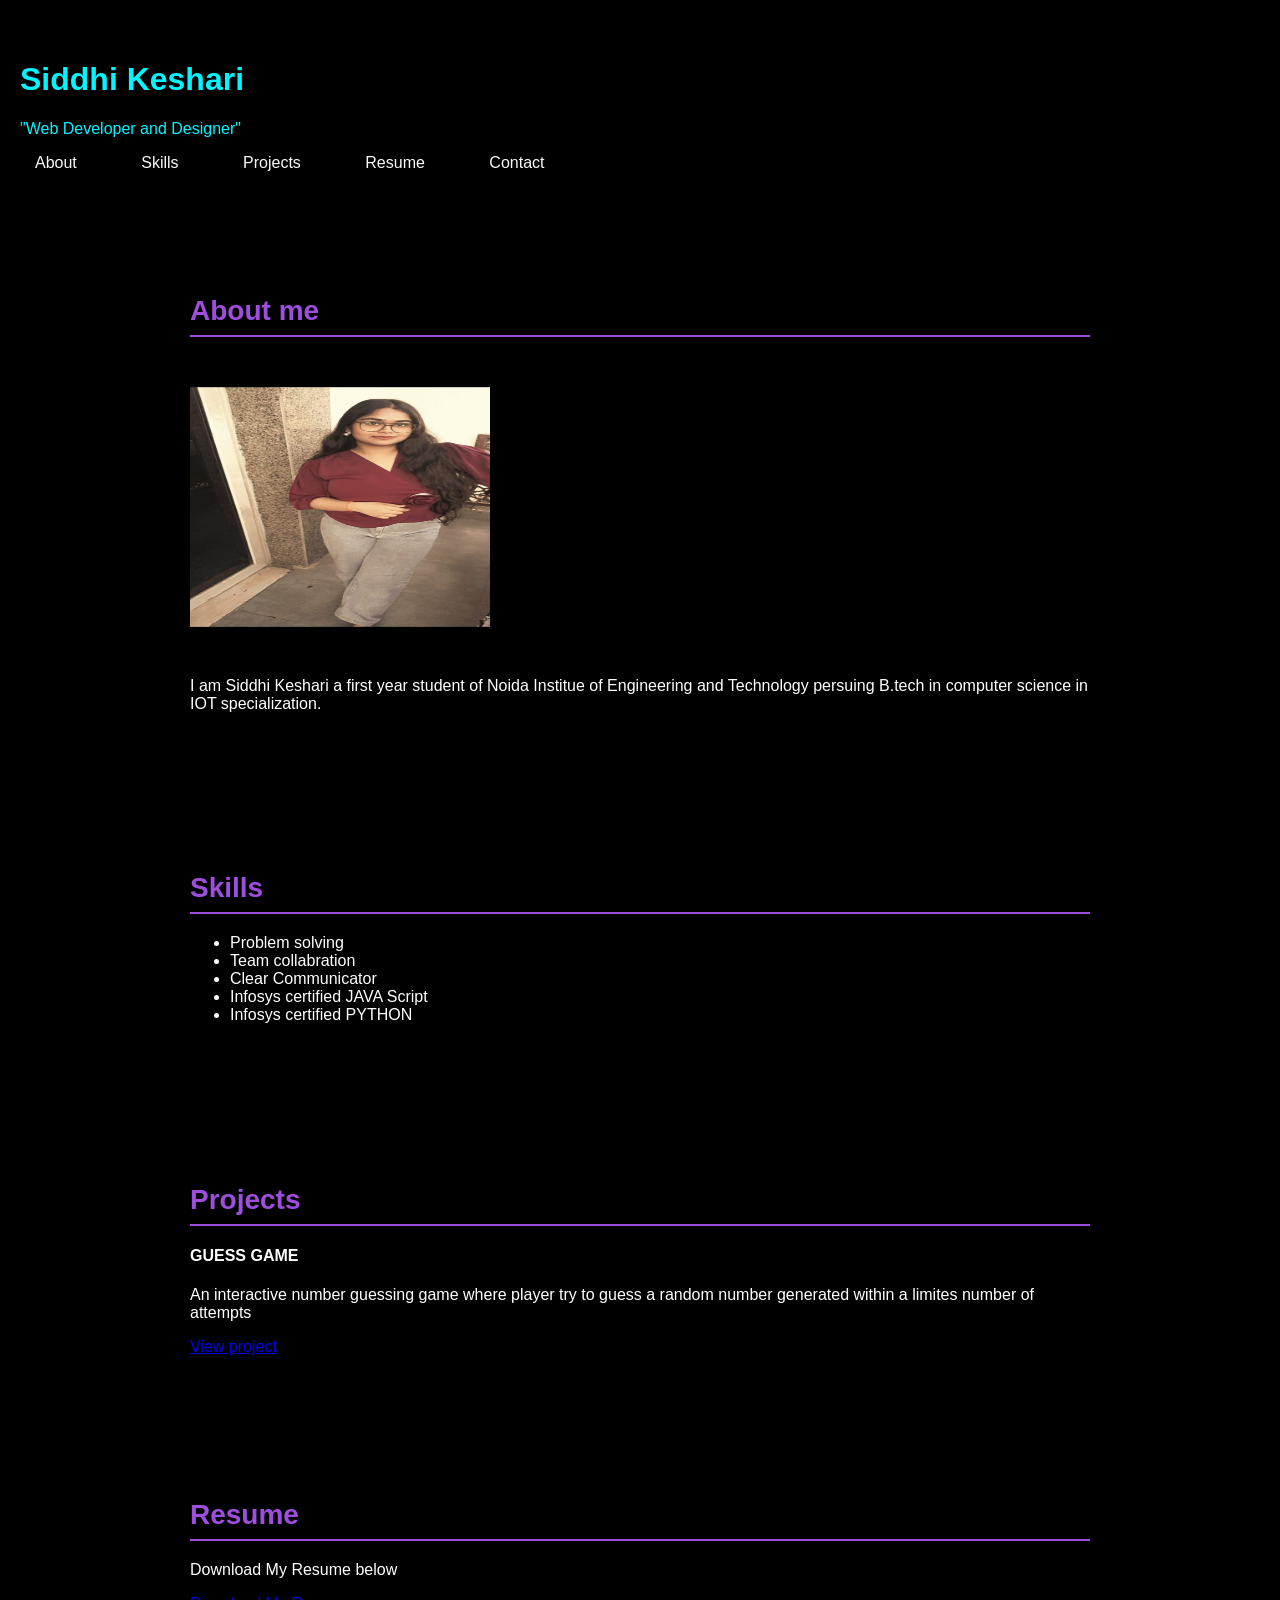
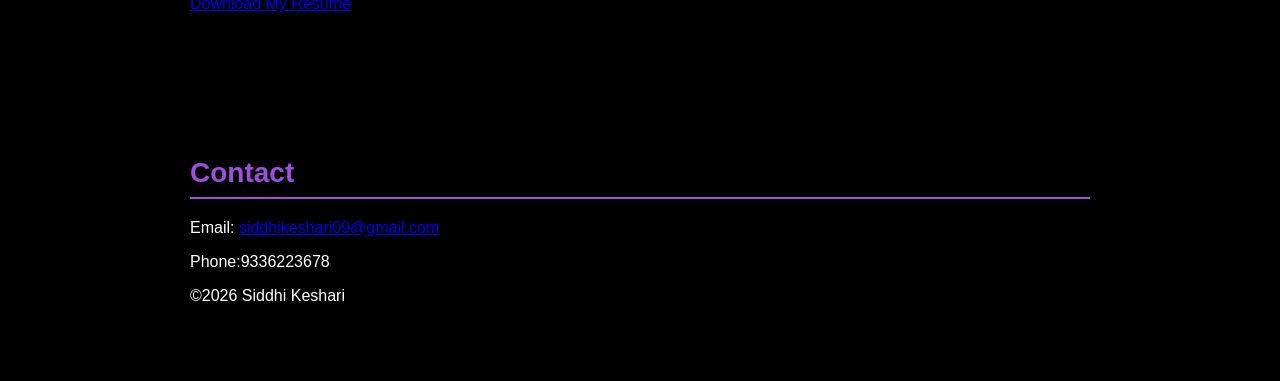
<file: Task1/index.html>
<!DOCTYPE html>
<html lang="en">
<head>
<meta charset="UTF-8">
<meta name="viewport"  content="width=device-width,
initial-scale=1.0">
<title>Siddhi</title>
<link rel="stylesheet" href="style.css">
</head>
<body>
<header>
<h1>Siddhi Keshari</h1>
<p> "Web Developer and Designer" </p>
<nav>
<a href="#About">About <a/>
<a href="#Skills">Skills <a/>
<a href="#Projects">Projects <a/>
<a href="#Resume">Resume <a/>
<a href="#Contact">Contact <a/>
</nav>
</header>
<section id="About"> 
<h2>About me</h2>
<img src="images/siddhi.jpeg" alt="siddhi" height="300" width="300"<br>
<p> I am Siddhi Keshari a first year student of Noida Institue of Engineering and Technology persuing B.tech in computer science in IOT specialization.</p>
</section>
<section id="Skills">
<h2>Skills</h2>
<ul>
<li>Problem solving</li>
<li> Team collabration</li>
<li> Clear Communicator</li>
<li> Infosys certified JAVA Script </li>
<li> Infosys certified PYTHON  </li>
</ul>
</section>
<section id="Projects">
<h2>Projects</h2>
<div class="project-card">
<h4>GUESS GAME</h4>
<p>An interactive number guessing game where player try to guess a random number generated within a limites number of attempts</p>

<a href="https://siddhikeshari-cell08.github.io/number-guessing-game/" target="blank">
View project 
</a>
</section>
<section id="Resume">
<h2>Resume</h2>
<p>Download My Resume below</p>
<a href="siddhi-resume.pdf" download> Download My Resume
</a>
</section>
<section id="Contact">
<h2>Contact</h2>
<p>Email: 
<a href="mailto:siddhikeshari09@gmail.com">siddhikeshari09@gmail.com</a>
 </p>
<p>Phone:9336223678</p>
<footer>
<p>
&copy2026 Siddhi Keshari</p>
</footer>
</body>
</html>
</file>
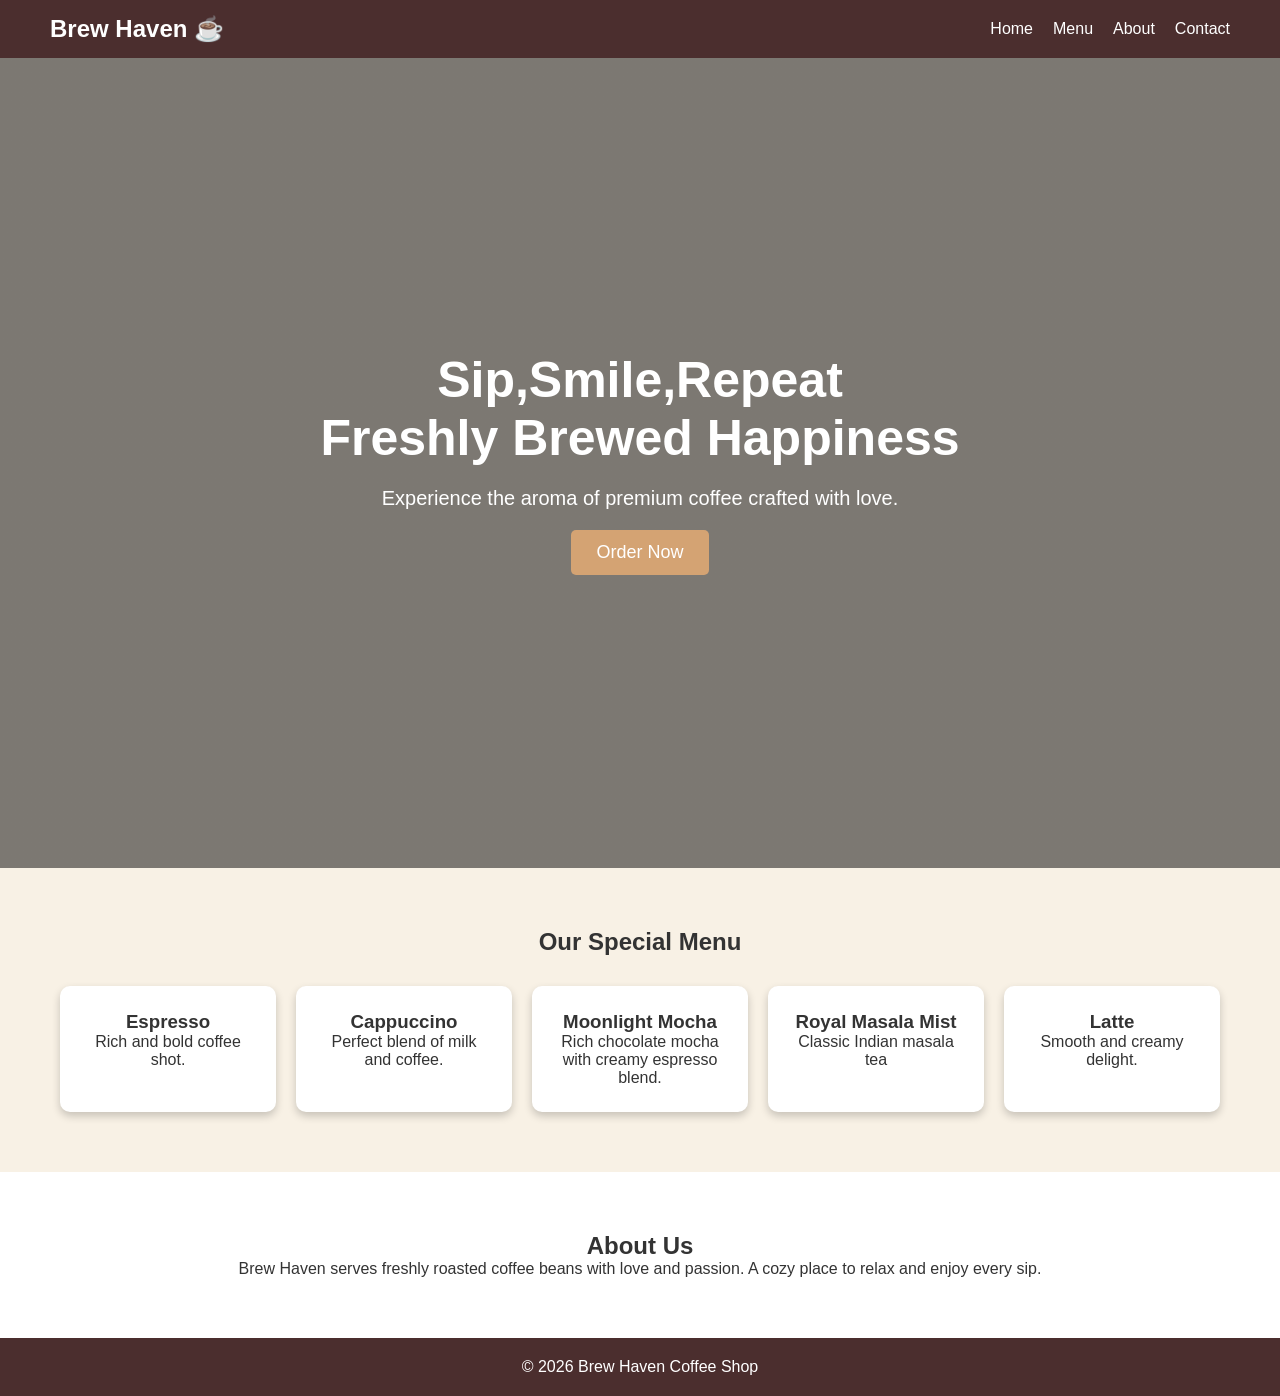
<file: Task2/index.html>
<!DOCTYPE html>
<html lang="en">
<head>
    <meta charset="UTF-8">
    <meta name="viewport" content="width=device-width, initial-scale=1.0">
    <title>Brew Haven Coffee</title>
    <link rel="stylesheet" href="style.css">
</head>
<body>

    <!-- Navbar -->
    <header>
        <nav>
            <h1>Brew Haven ☕</h1>
            <ul>
                <li><a href="#">Home</a></li>
                <li><a href="#">Menu</a></li>
                <li><a href="#">About</a></li>
                <li><a href="#">Contact</a></li>
            </ul>
        </nav>
    </header>

    <!-- Hero Section -->
    <section class="hero">
        <div class="hero-text">
<h2>Sip,Smile,Repeat</h2>
            <h2>Freshly Brewed Happiness</h2>
            <p>Experience the aroma of premium coffee crafted with love.</p>
            <button>Order Now</button>
        </div>
    </section>

    <!-- Menu Section -->
    <section class="menu">
        <h2>Our Special Menu</h2>
        <div class="menu-items">
            <div class="card">
                <h3>Espresso</h3>
                <p>Rich and bold coffee shot.</p>
            </div>

            <div class="card">
                <h3>Cappuccino</h3>
                <p>Perfect blend of milk and coffee.</p>
            </div>

            <div class="card">
                <h3>Moonlight Mocha</h3>
                <p>Rich chocolate mocha with creamy espresso blend.</p>
            </div>
<div class="card">
                <h3>Royal Masala Mist</h3>
                <p>Classic Indian masala tea</p>
            </div>

 <div class="card">
                <h3>Latte</h3>
                <p>Smooth and creamy delight.</p>
            </div>

        </div>
    </section>

    <!-- About Section -->
    <section class="about">
        <h2>About Us</h2>
        <p>
            Brew Haven serves freshly roasted coffee beans with love and passion.
            A cozy place to relax and enjoy every sip.
        </p>
    </section>

    <!-- Footer -->
    <footer>
        <p>© 2026 Brew Haven Coffee Shop</p>
    </footer>

</body>
</html>
</file>
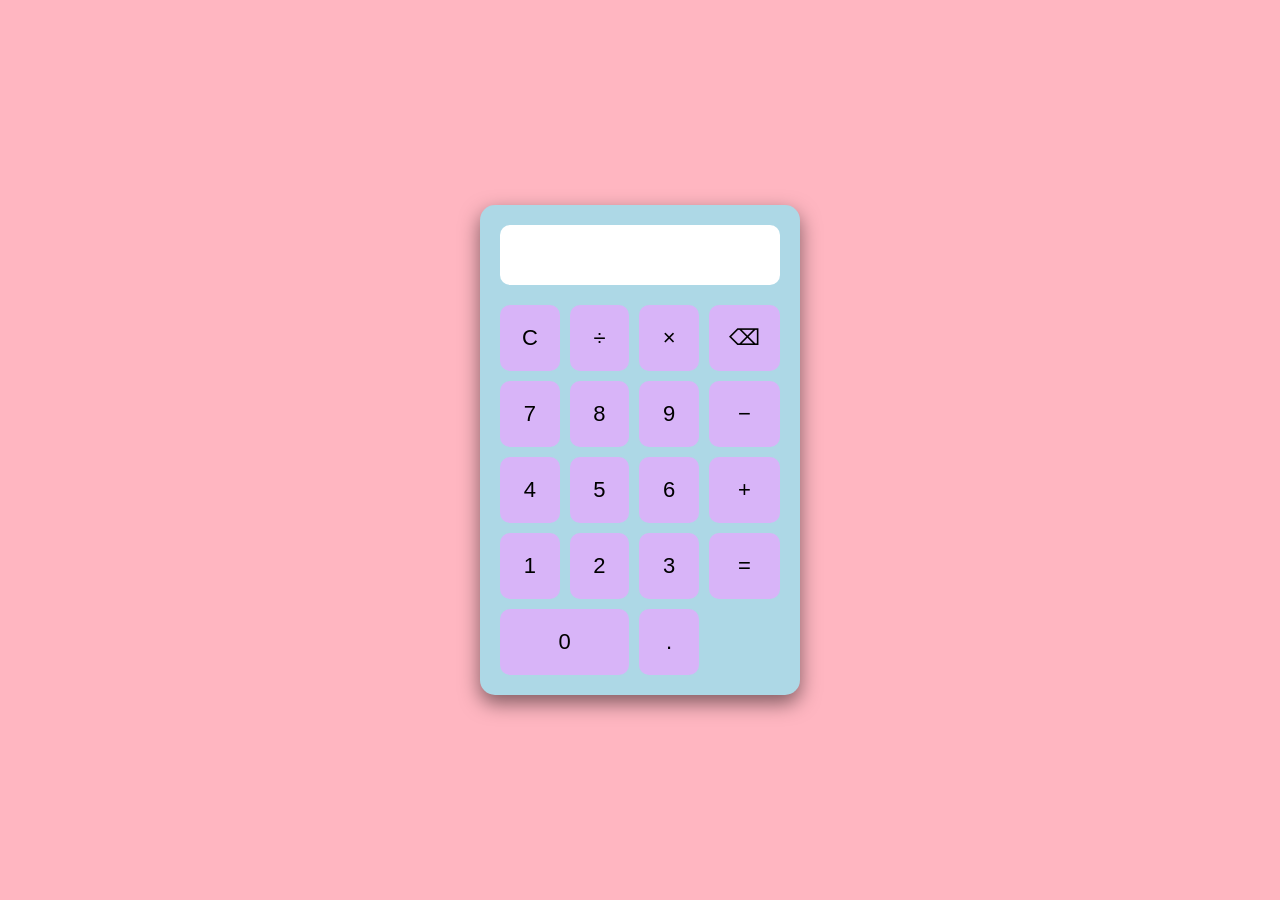
<file: Task3/index.html>
<!DOCTYPE html>
<html lang="en">
<head>
    <meta charset="UTF-8">
    <meta name="viewport" content="width=device-width, initial-scale=1.0">
    <title>Calculator</title>
    <link rel="stylesheet" href="style.css">
</head>
<body>

<div class="calculator">
    <input type="text" id="display" disabled>

    <div class="buttons">
        <button onclick="clearDisplay()">C</button>
        <button onclick="appendValue('/')">÷</button>
        <button onclick="appendValue('*')">×</button>
        <button onclick="deleteLast()">⌫</button>

        <button onclick="appendValue('7')">7</button>
        <button onclick="appendValue('8')">8</button>
        <button onclick="appendValue('9')">9</button>
        <button onclick="appendValue('-')">−</button>

        <button onclick="appendValue('4')">4</button>
        <button onclick="appendValue('5')">5</button>
        <button onclick="appendValue('6')">6</button>
        <button onclick="appendValue('+')">+</button>

        <button onclick="appendValue('1')">1</button>
        <button onclick="appendValue('2')">2</button>
        <button onclick="appendValue('3')">3</button>
        <button onclick="calculate()">=</button>

        <button onclick="appendValue('0')" class="zero">0</button>
        <button onclick="appendValue('.')">.</button>
    </div>
</div>

<script src="script.js"></script>
</body>
</html>
</file>
<file: Task1/style.css>
body
{
margin:0;
padding:0;
font-family: Arial, sans-serif;
background-color:black;
color: white;
}
header{
background-colour:black;
color:#00f5ff;
padding: 40px 20px;
text-align: centre;
}
 nav a{
color:#f8f9fa;
text-decoration:none;
margin: 0 15px;
font-size:  16px;
}


section{
padding: 60px 20px;
max-width: 900px;
margin: 0 auto;
h2{
font-size: 28px;
margin-bottom: 20px;
color:#9d4edd;
border-bottom: 2px solid #9d4edd;
padding-bottom: 8px;
img{
width: 200px;
height: 200px;
border-radius: 50%;
display: block:
margin: 20px auto;
.project-card{
border: 1px solid #light grey;
border-radius: 8px;
padding: 20px;
margin-bottom: 30px;
background-color: white;
footer{
background-color:#111827;
color:#00f5ff;
text-align: center;
padding: 20px;
}
</file>
<file: Task2/style.css>
* {
    margin: 0;
    padding: 0;
    box-sizing: border-box;
    font-family: Arial, sans-serif;
}

body {
    background: #f8f1e5;
    color: #333;
}

/* Navbar */
header {
    background: #4b2e2e;
    padding: 15px 50px;
}

nav {
    display: flex;
    justify-content: space-between;
    align-items: center;
}

nav h1 {
    color: white;
}

nav ul {
    list-style: none;
    display: flex;
}

nav ul li {
    margin-left: 20px;
}

nav ul li a {
    color: white;
    text-decoration: none;
}

/* Hero Section */
.hero {
    height: 90vh;
    background: linear-gradient(rgba(0,0,0,0.5), rgba(0,0,0,0.5)),
                url('https://images.unsplash.com/photo-1509042239860-f550ce710b93');
    background-size: cover;
    background-position: center;
    display: flex;
    justify-content: center;
    align-items: center;
    text-align: center;
    color: white;
}

.hero-text h2 {
    font-size: 50px;
}

.hero-text p {
    margin: 20px 0;
    font-size: 20px;
}

button {
    padding: 12px 25px;
    border: none;
    background: #d4a373;
    color: white;
    font-size: 18px;
    cursor: pointer;
    border-radius: 5px;
}

button:hover {
    background: #b07d52;
}

/* Menu Section */
.menu {
    padding: 60px;
    text-align: center;
}

.menu h2 {
    margin-bottom: 30px;
}

.menu-items {
    display: flex;
    justify-content: center;
    gap: 20px;
}

.card {
    background: white;
    padding: 25px;
    width: 250px;
    border-radius: 10px;
    box-shadow: 0px 4px 8px rgba(0,0,0,0.2);
}

/* About Section */
.about {
    padding: 60px;
    text-align: center;
    background: #fff;
}

/* Footer */
footer {
    background: #4b2e2e;
    color: white;
    text-align: center;
    padding: 20px;
}
</file>
<file: Task3/style.css>
* {
    margin: 0;
    padding: 0;
    box-sizing: border-box;
    font-family: Arial, sans-serif;
}

body {
    background: lightpink;
    display: flex;
    justify-content: center;
    align-items: center;
    height: 100vh;
}

.calculator {
    background:lightblue;
    padding: 20px;
    border-radius: 15px;
    box-shadow: 0px 8px 20px rgba(0,0,0,0.5);
    width: 320px;
}

#display {
    width: 100%;
    height: 60px;
    margin-bottom: 20px;
    text-align: right;
    font-size: 28px;
    padding: 10px;
    border: none;
    border-radius: 10px;
    background: #fff;
}

.buttons {
    display: grid;
    grid-template-columns: repeat(4, 1fr);
    gap: 10px;
}

button {
    padding: 20px;
    font-size: 22px;
    border: none;
    border-radius: 10px;
    cursor: pointer;
    background: #d8b4f8;
    color: black;
    transition: 0.2s;
}

button:hover {
    background: white;
    transform: scale(1.05);
}

.zero {
    grid-column: span 2;
}
</file>
